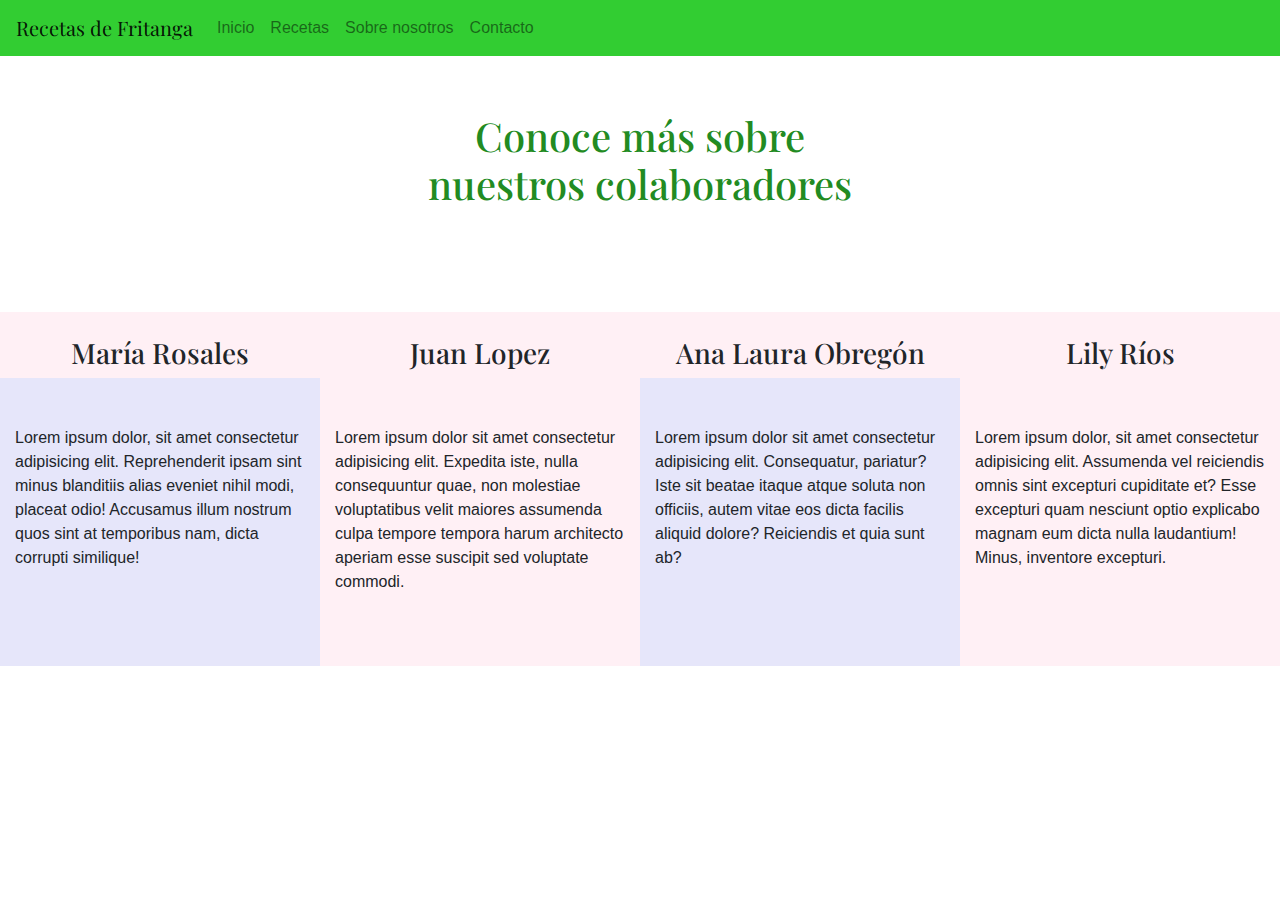
<file: sobrenos.html>
<!DOCTYPE html>
<html lang="en">
<head>
    <meta charset="UTF-8">
    <meta http-equiv="X-UA-Compatible" content="IE=edge">
    <meta name="viewport" content="width=device-width, initial-scale=1.0">
    <title>Recetas</title>
    <link rel="stylesheet" href="https://cdn.jsdelivr.net/npm/bootstrap@4.6.1/dist/css/bootstrap.min.css">
    <script src="https://cdn.jsdelivr.net/npm/jquery@3.5.1/dist/jquery.slim.min.js"></script>
    <script src="https://cdn.jsdelivr.net/npm/popper.js@1.16.1/dist/umd/popper.min.js"></script>
    <script src="https://cdn.jsdelivr.net/npm/bootstrap@4.6.1/dist/js/bootstrap.bundle.min.js"></script>

    <link rel="stylesheet" href="css/estilos/style.css">

    <link rel="preconnect" href="https://fonts.googleapis.com">
    <link rel="preconnect" href="https://fonts.gstatic.com" crossorigin>
    <link href="https://fonts.googleapis.com/css2?family=Playfair+Display:ital,wght@0,400;1,700&display=swap" rel="stylesheet">
  

    <style>
      @import url('https://fonts.googleapis.com/css2?family=Lato:wght@300&family=Noto+Serif+Display:wght@300&family=Playfair+Display:wght@500&family=Shizuru&family=Source+Sans+Pro&display=swap');
       </style>
</head>
<body>
    <div class="barranav">
        <nav class="navbar navbar-expand-lg navbar-light">
          <a class="navbar-brand" style="font-family: 'Playfair Display', serif;">Recetas de Fritanga</a>
          <button class="navbar-toggler" type="button" data-toggle="collapse" data-target="#navbarNavAltMarkup" aria-controls="navbarNavAltMarkup" aria-expanded="false" aria-label="Toggle navigation">
            <span class="navbar-toggler-icon"></span>
          </button>
          <div class="collapse navbar-collapse" id="navbarNavAltMarkup">
            <div class="navbar-nav">
              <a class="nav-link" href="index.html">Inicio</a>
              <a class="nav-link" href="recetas.html">Recetas</a>
              <a class="nav-link" href="sobrenos.html">Sobre nosotros</a>
              <a class="nav-link" href="contacto.html">Contacto</a>
            </div>
          </div>
        </nav>
      </div>

      <div class="jumbotron text-center"><h1 id="titulo" style="font-family: 'Playfair Display', serif; color: #228B22"><br> Conoce más sobre<br> nuestros colaboradores</h1></div>
      
      
      <div id="sobrenosconte" class="container-fluid">
        <div class="row">
          <div id="change" class="col-sm-3"> <br><center><h3 style="font-family: 'Playfair Display', serif;">   María Rosales</h3></center></div>
          <div id="change" class="col-sm-3"><br><center><h3 style="font-family: 'Playfair Display', serif;">   Juan Lopez</h3></center></div>
          <div id="change" class="col-sm-3" ><br><center><h3 style="font-family: 'Playfair Display', serif;">   Ana Laura Obregón</h3></center></div>
          <div id="change" class="col-sm-3" ><br><center><h3 style="font-family: 'Playfair Display', serif;">  Lily Ríos</h3></center></div>
        </div>
        <div class="row">
          <div class="col-sm-3" style="background-color:lavender;"> <br><br> Lorem ipsum dolor, sit amet consectetur adipisicing elit. Reprehenderit ipsam sint minus blanditiis alias eveniet nihil modi, placeat odio! Accusamus illum nostrum quos sint at temporibus nam, dicta corrupti similique! <br><br><br><br><br></div>
          <div class="col-sm-3" style="background-color:lavenderblush;"><br><br> Lorem ipsum dolor sit amet consectetur adipisicing elit. Expedita iste, nulla consequuntur quae, non molestiae voluptatibus velit maiores assumenda culpa tempore tempora harum architecto aperiam esse suscipit sed voluptate commodi.</div>
          <div class="col-sm-3" style="background-color:lavender;"><br><br> Lorem ipsum dolor sit amet consectetur adipisicing elit. Consequatur, pariatur? Iste sit beatae itaque atque soluta non officiis, autem vitae eos dicta facilis aliquid dolore? Reiciendis et quia sunt ab?</div>
          <div class="col-sm-3" style="background-color:lavenderblush;"><br><br>Lorem ipsum dolor, sit amet consectetur adipisicing elit. Assumenda vel reiciendis omnis sint excepturi cupiditate et? Esse excepturi quam nesciunt optio explicabo magnam eum dicta nulla laudantium! Minus, inventore excepturi.</div>
        </div>
      </div>
      
    <script src="https://cdn.jsdelivr.net/npm/jquery@3.5.1/dist/jquery.slim.min.js" integrity="sha384-DfXdz2htPH0lsSSs5nCTpuj/zy4C+OGpamoFVy38MVBnE+IbbVYUew+OrCXaRkfj" crossorigin="anonymous"></script>
    <script src="https://cdn.jsdelivr.net/npm/bootstrap@4.6.1/dist/js/bootstrap.bundle.min.js" integrity="sha384-fQybjgWLrvvRgtW6bFlB7jaZrFsaBXjsOMm/tB9LTS58ONXgqbR9W8oWht/amnpF" crossorigin="anonymous"></script>       
</body>
</html>
</file>
<file: css/estilos/style.css>
* {
  margin: 0;
  padding: 0;
}

@media (min-width: 500px) {
  .barranav {
    background-color: #32CD32;
  }
}

@media (max-width: 500px) {
  .barranav {
    background-color: #7FFF00;
  }
  .w3-sidebar {
    display: none;
  }
  #img {
    width: 50%;
  }
}

.barranav {
  overflow: hidden;
  position: fixed;
  top: 0;
  width: 100%;
}

body {
  background-image: url(https://image.freepik.com/foto-gratis/fondo-marmol-marron_34936-1760.jpg);
  background-position: center;
  background-repeat: no-repeat;
  background-size: 100% 100%;
  background-attachment: fixed;
}

table {
  font-family: arial, sans-serif;
  border-collapse: collapse;
  width: 30%;
  background-color: #C0C0C0;
}

td, th {
  border: 1px solid #dddddd;
  text-align: left;
  padding: 8px;
}

tr:nth-child(even) {
  background-color: #8FBC8F;
}

h3 {
  margin-top: 0;
}

.w3-sidebar {
  height: 100%;
  width: 20%;
  background-color: #fff;
  position: fixed !important;
  z-index: 1;
  overflow: auto;
  margin-top: 6.3%;
}

#p1, #titulo, #p2, #p3, #p4, #p5, #p6, #p7 {
  color: #228B22;
  font-family: "Playfair Display", serif;
}

#parrafo {
  font-family: "Playfair Display", serif;
}

#sobrenosconte, .jumbotron, .w3-sidebar {
  background-color: #fff;
}

#sobrenosconte #change, .jumbotron #change, .w3-sidebar #change {
  background-color: lavenderblush;
}
/*# sourceMappingURL=style.css.map */
</file>
